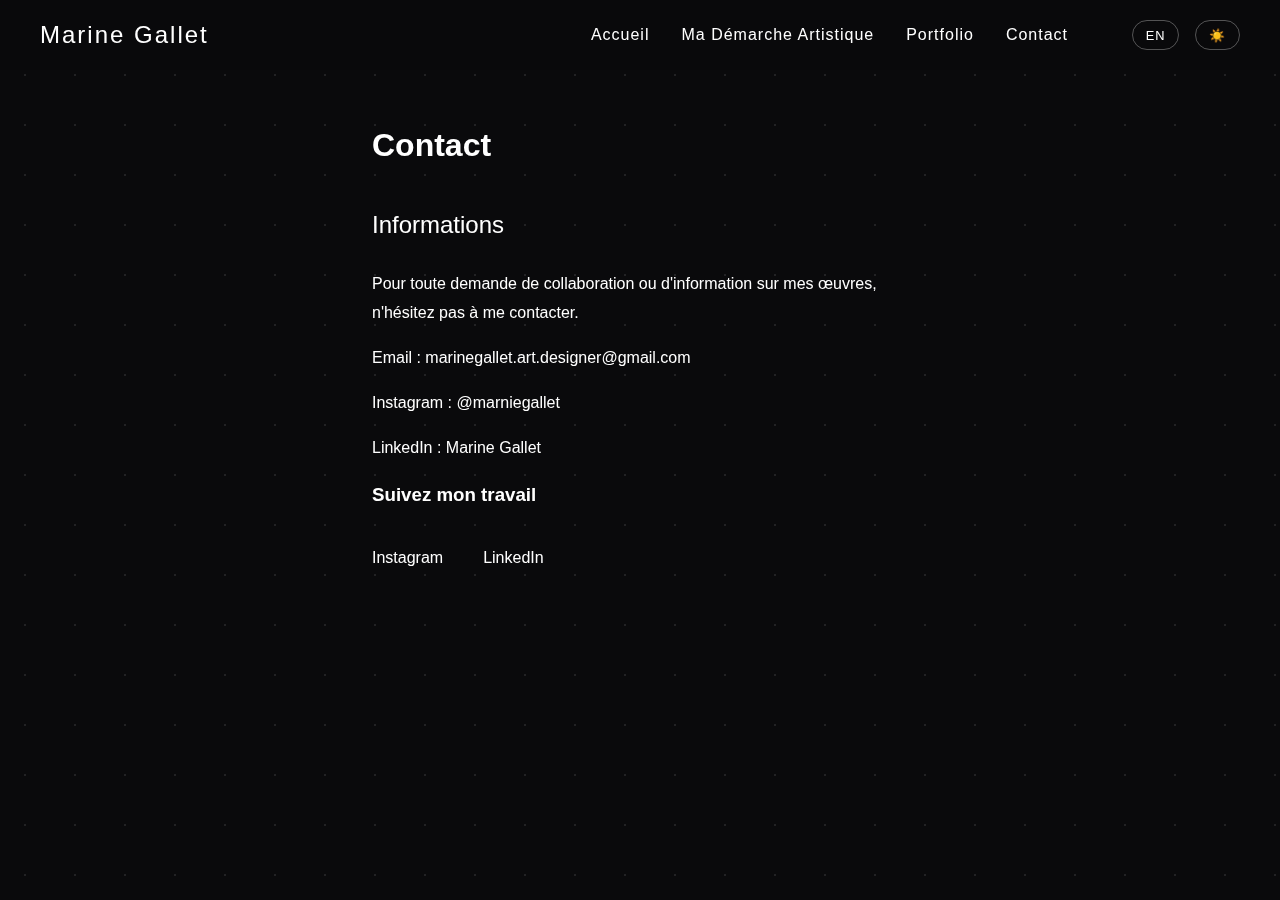
<file: contact.html>
<!DOCTYPE html>
<html lang="fr">
<head>
    <meta charset="UTF-8">
    <meta name="viewport" content="width=device-width, initial-scale=1.0">
    <title>Contact - Marine Gallet</title>
    <link rel="stylesheet" href="styles.css">
    <style>
        .contact-content {
            max-width: 600px;
            margin: 120px auto 50px;
            padding: 0 2rem;
        }

        .contact-info {
            margin-top: 2rem;
            line-height: 1.8;
        }

        .contact-info h2 {
            margin-bottom: 1.5rem;
            font-weight: 300;
        }

        .contact-info p {
            margin-bottom: 1rem;
            font-weight: 300;
        }

        .social-links {
            margin-top: 2rem;
        }

        .social-links a {
            color: var(--text-color);
            text-decoration: none;
            margin-right: 1.5rem;
            transition: opacity 0.3s ease;
            display: inline-flex;
            align-items: center;
            font-weight: 300;
        }

        .social-links a:hover {
            opacity: 0.7;
        }

        .contact-info .highlight {
            font-weight: 400;
            color: var(--text-color);
        }
    </style>
</head>
<body>
    <header>
        <nav>
            <div class="logo">Marine Gallet</div>
            <div class="burger-menu">
                <div class="burger-line"></div>
                <div class="burger-line"></div>
                <div class="burger-line"></div>
            </div>
            <div class="menu">
                <a href="index.html" data-translate="menu.home">Accueil</a>
                <a href="histoire.html" data-translate="menu.story">Ma Démarche Artistique</a>
                <a href="https://drive.google.com/file/d/1J7NZzIOv6W2n0xAmc0MIgOvGI9QjqqJq/view" target="_blank" data-translate="menu.portfolio">Portfolio</a>
                <a href="contact.html" data-translate="menu.contact">Contact</a>
            </div>
        </nav>
    </header>

    <main class="contact-content">
        <h1 data-translate="contact.title">Contact</h1>
        <div class="contact-info">
            <h2 data-translate="contact.info">Informations</h2>
            <p data-translate="contact.message">Pour toute demande de collaboration ou d'information sur mes œuvres, n'hésitez pas à me contacter.</p>
            
            <p data-translate="contact.email">Email : marinegallet.art.designer@gmail.com</p>
            <p data-translate="contact.instagram">Instagram : @r0ndn0ir</p>
            <p data-translate="contact.linkedin">LinkedIn : Marine Gallet</p>
            
            <h3 data-translate="contact.follow">Suivez mon travail</h3>
            <div class="social-links">
                <a href="https://www.instagram.com/marniegallet/" target="_blank">Instagram</a>
                <a href="https://fr.linkedin.com/in/marine-gallet-ab2a62a9" target="_blank">LinkedIn</a>
            </div>
        </div>
    </main>

    <script src="translations.js"></script>
    <script src="theme-lang.js"></script>
    <script src="script.js"></script>
</body>
</html>
</file>
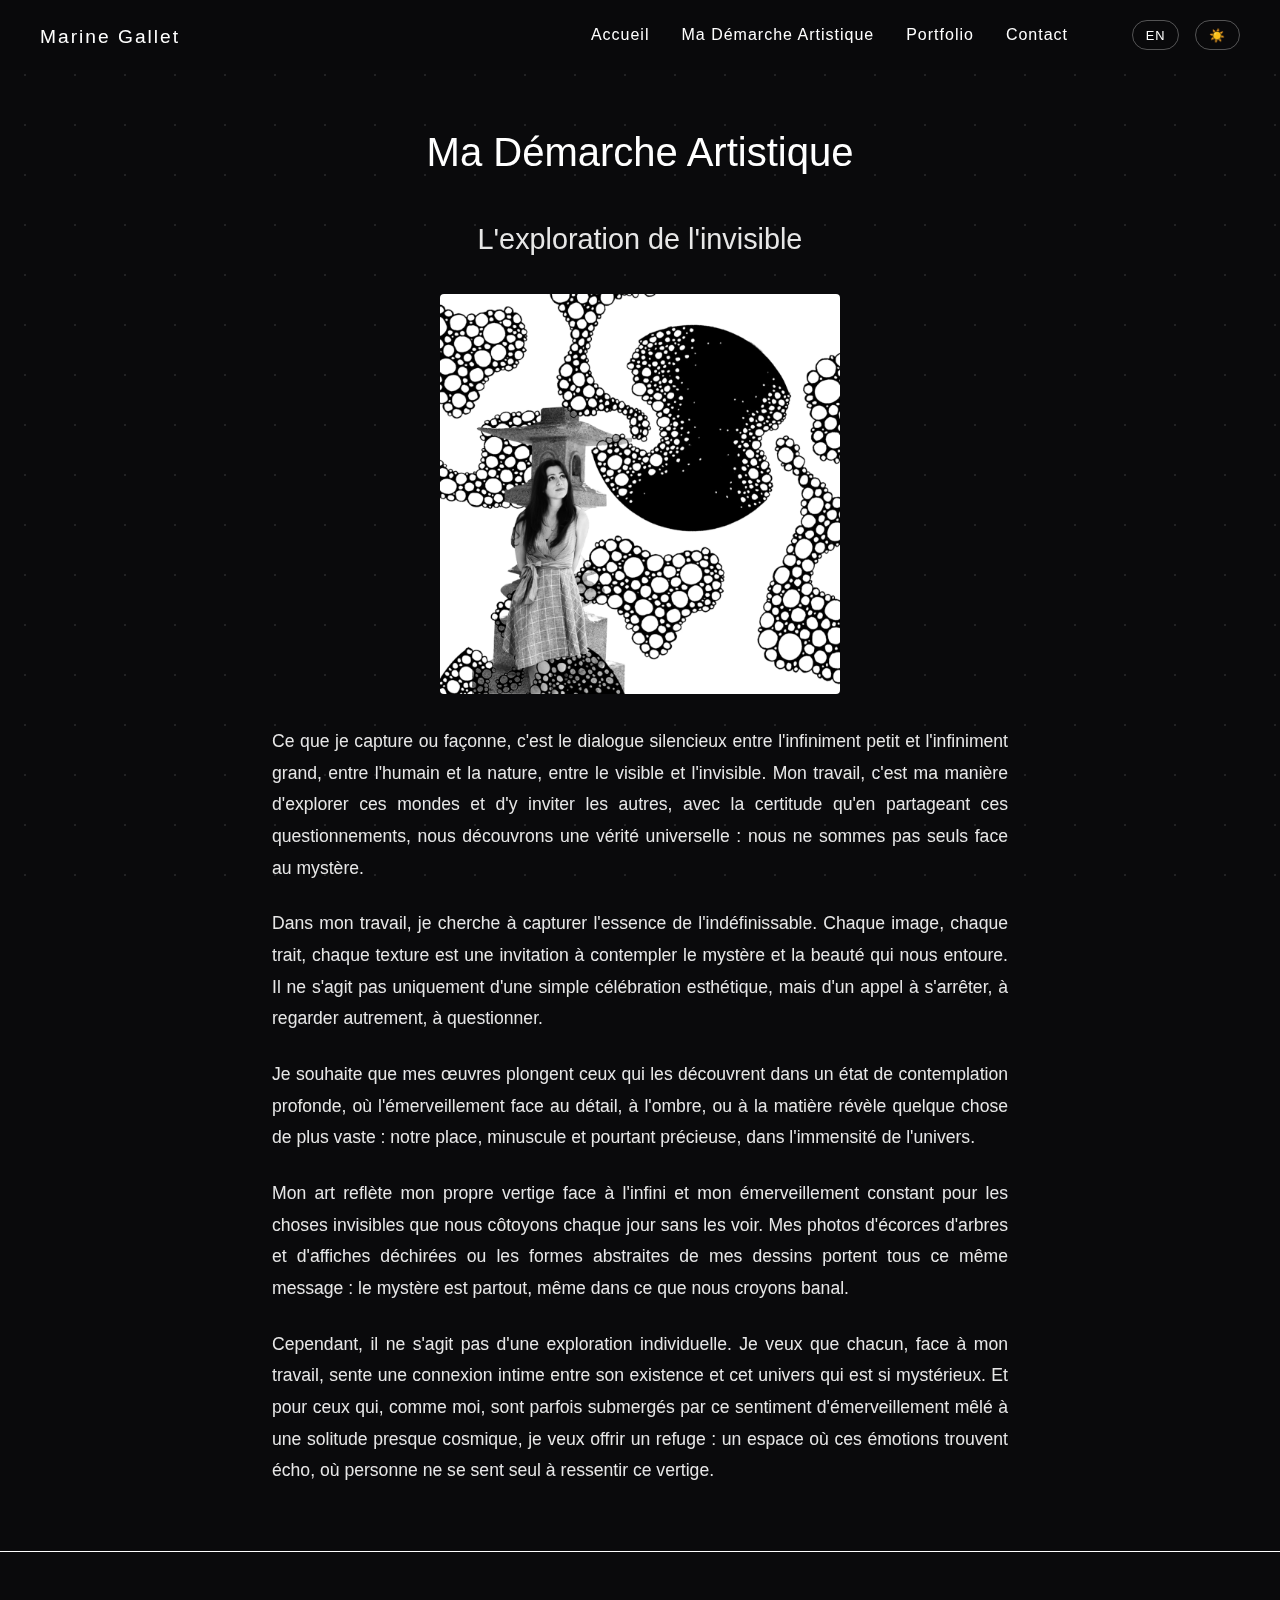
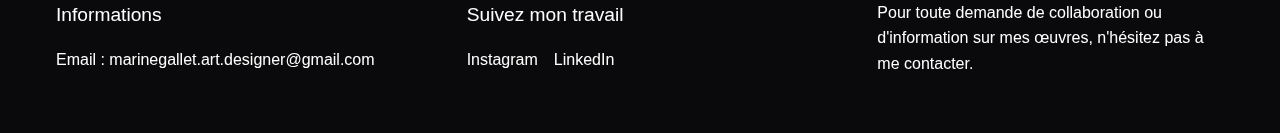
<file: histoire.html>
<!DOCTYPE html>
<html lang="fr">
<head>
    <meta charset="UTF-8">
    <meta name="viewport" content="width=device-width, initial-scale=1.0">
    <title>Ma Démarche Artistique - Marine Gallet</title>
    <link rel="stylesheet" href="styles.css">
    <style>
        .histoire-content {
            max-width: 800px;
            margin: 120px auto 50px;
            padding: 0 2rem;
        }

        .histoire-content p {
            margin-bottom: 1.5rem;
            line-height: 1.8;
            font-weight: 300;
        }

        .portrait {
            width: 100%;
            max-width: 400px;
            height: auto;
            margin: 2rem auto;
            display: block;
            border-radius: 4px;
            filter: grayscale(20%);
        }

        footer {
            background-color: var(--background-color);
            padding: 3rem 2rem;
            margin-top: 4rem;
            border-top: 1px solid var(--text-color);
        }

        .footer-content {
            max-width: 1200px;
            margin: 0 auto;
            display: grid;
            grid-template-columns: repeat(3, 1fr);
            gap: 2rem;
        }

        .footer-section {
            padding: 0 1rem;
        }

        .footer-section h3 {
            font-size: 1.2rem;
            font-weight: 300;
            margin-bottom: 1rem;
        }

        .footer-section p {
            font-size: 1rem;
            font-weight: 300;
            margin-bottom: 0.5rem;
        }

        .social-links {
            display: flex;
            gap: 1rem;
            margin-top: 1rem;
        }

        .social-links a {
            color: var(--text-color);
            text-decoration: none;
            transition: opacity 0.3s ease;
        }

        .social-links a:hover {
            opacity: 0.7;
        }

        @media (max-width: 768px) {
            .footer-content {
                grid-template-columns: 1fr;
                text-align: center;
            }

            .social-links {
                justify-content: center;
            }
        }
    </style>
</head>
<body>
    <header>
        <nav>
            <div class="logo"><a href="histoire.html">Marine Gallet</a></div>
            <div class="burger-menu">
                <div class="burger-line"></div>
                <div class="burger-line"></div>
                <div class="burger-line"></div>
            </div>
            <div class="menu">
                <a href="index.html" data-translate="menu.home">Accueil</a>

                <a href="histoire.html" data-translate="menu.story">Ma Démarche Artistique</a>
                <a href="https://drive.google.com/file/d/1J7NZzIOv6W2n0xAmc0MIgOvGI9QjqqJq/view" target="_blank" data-translate="menu.portfolio">Portfolio</a>
                <a href="contact.html" data-translate="menu.contact">Contact</a>
            </div>
        </nav>
    </header>

    <main class="histoire-content">
        <h1 data-translate="story.title">Ma Démarche Artistique</h1>
        <h2 data-translate="story.subtitle">L'exploration de l'invisible</h2>
        
        <img src="images/Profil Typographique.jpg" alt="Marine Gallet" class="portrait">
        
        <p data-translate="story.text1">Ce que je capture ou façonne, c'est le dialogue silencieux entre l'infiniment petit et l'infiniment grand, entre l'humain et la nature, entre le visible et l'invisible. Mon travail, c'est ma manière d'explorer ces mondes et d'y inviter les autres, avec la certitude qu'en partageant ces questionnements, nous découvrons une vérité universelle : nous ne sommes pas seuls face au mystère.</p>
        
        <p data-translate="story.text2">Dans mon travail, je cherche à capturer l'essence de l'indéfinissable. Chaque image, chaque trait, chaque texture est une invitation à contempler le mystère et la beauté qui nous entoure. Il ne s'agit pas uniquement d'une simple célébration esthétique, mais d'un appel à s'arrêter, à regarder autrement, à questionner.</p>
        
        <p data-translate="story.text3">Je souhaite que mes œuvres plongent ceux qui les découvrent dans un état de contemplation profonde, où l'émerveillement face au détail, à l'ombre, ou à la matière révèle quelque chose de plus vaste : notre place, minuscule et pourtant précieuse, dans l'immensité de l'univers.</p>
        
        <p data-translate="story.text4">Mon art reflète mon propre vertige face à l'infini et mon émerveillement constant pour les choses invisibles que nous côtoyons chaque jour sans les voir. Mes photos d'écorces d'arbres et d'affiches déchirées ou les formes abstraites de mes dessins portent tous ce même message : le mystère est partout, même dans ce que nous croyons banal.</p>
        
        <p data-translate="story.text5">Cependant, il ne s'agit pas d'une exploration individuelle. Je veux que chacun, face à mon travail, sente une connexion intime entre son existence et cet univers qui est si mystérieux. Et pour ceux qui, comme moi, sont parfois submergés par ce sentiment d'émerveillement mêlé à une solitude presque cosmique, je veux offrir un refuge : un espace où ces émotions trouvent écho, où personne ne se sent seul à ressentir ce vertige.</p>
    </main>

    <footer>
        <div class="footer-content">
            <div class="footer-section">
                <h3 data-translate="contact.info">Informations</h3>
                <p data-translate="contact.email">Email : marinegallet.art.designer@gmail.com</p>
            </div>
            <div class="footer-section">
                <h3 data-translate="contact.follow">Suivez mon travail</h3>
                <div class="social-links">
                    <a href="https://www.instagram.com/marniegallet/" target="_blank">Instagram</a>
                    <a href="https://fr.linkedin.com/in/marine-gallet-ab2a62a9" target="_blank">LinkedIn</a>
                </div>
            </div>
            <div class="footer-section">
                <p data-translate="contact.message">Pour toute demande de collaboration ou d'information sur mes œuvres, n'hésitez pas à me contacter.</p>
            </div>
        </div>
    </footer>

    <script src="translations.js"></script>
    <script src="theme-lang.js"></script>
    <script src="script.js"></script>
</body>
</html>
</file>
<file: styles.css>
/* Variables */
:root {
    /* Mode nuit (défaut) */
    --background-color: #0a0a0c;
    --text-color: #ffffff;
    --accent-color: #2a2a2f;
    --hover-color: #3a3a3f;
    --header-text: #ffffff;
    --header-bg: rgba(10, 10, 12, 0.95);
    --nav-button-bg: transparent;
    --nav-button-border: rgba(255, 255, 255, 0.3);
    --nav-container-bg: rgba(10, 10, 12, 0.8);
    --nav-button-text: var(--text-color);
    --series-text-opacity: 0.8;
}

/* Mode jour */
[data-theme="light"] {
    --background-color: #f5f5f7;
    --text-color: #1d1d1f;
    --accent-color: #e5e5e7;
    --hover-color: #d5d5d7;
    --header-text: #ffffff;
    --header-bg: rgba(29, 29, 31, 0.95);
    --nav-button-bg: var(--background-color);
    --nav-button-border: var(--text-color);
    --nav-container-bg: transparent;
    --nav-button-text: var(--text-color);
    --series-text-opacity: 1;
}

/* Reset et styles de base */
* {
    margin: 0;
    padding: 0;
    box-sizing: border-box;
}

body {
    background-color: var(--background-color);
    color: var(--text-color);
    font-family: 'Helvetica Neue', Arial, sans-serif;
    line-height: 1.6;
    position: relative;
    overflow-x: hidden;
    transition: background-color 0.3s ease, color 0.3s ease;
}

/* Animation points cosmiques */
body::before {
    content: '';
    position: fixed;
    top: 0;
    left: 0;
    width: 100%;
    height: 100%;
    pointer-events: none;
    background-image: radial-gradient(circle, rgba(255, 255, 255, 0.1) 1px, transparent 1px);
    background-size: 50px 50px;
    z-index: -1;
}

/* Header et Navigation */
header {
    padding: 1rem 2rem;
    position: fixed;
    width: 100%;
    top: 0;
    z-index: 100;
    background: var(--header-bg);
    backdrop-filter: blur(5px);
}

nav {
    display: flex;
    justify-content: space-between;
    align-items: center;
    max-width: 1200px;
    margin: 0 auto;
}

.logo {
    font-size: 1.5rem;
    font-weight: 300;
    letter-spacing: 2px;
    color: var(--header-text);
}

.logo a {
    color: var(--header-text);
    text-decoration: none;
    font-size: 1.2rem;
    font-weight: 300;
    transition: all 0.3s ease;
}

.logo a:visited {
    color: var(--header-text);
}

.logo a:hover {
    opacity: 0.8;
}

.menu {
    display: flex;
    gap: 2rem;
    align-items: center;
}

.menu a {
    color: var(--header-text);
    text-decoration: none;
    font-weight: 300;
    letter-spacing: 1px;
    transition: opacity 0.3s ease;
}

.menu a:hover {
    opacity: 0.7;
}

/* Burger Menu */
.burger-menu {
    display: none;
    flex-direction: column;
    gap: 6px;
    cursor: pointer;
    padding: 10px;
}

.burger-line {
    width: 25px;
    height: 2px;
    background-color: var(--header-text);
    transition: all 0.3s ease;
}

/* Navigation buttons in boutique */
.navigation-buttons {
    position: fixed;
    bottom: 2rem;
    left: 50%;
    transform: translateX(-50%);
    display: flex;
    gap: 2rem;
    z-index: 10;
    background: var(--nav-container-bg);
    padding: 1rem 2rem;
    border-radius: 50px;
    backdrop-filter: blur(5px);
}

[data-theme="light"] .navigation-buttons {
    backdrop-filter: none;
    background: transparent;
}

.nav-button {
    background: var(--nav-button-bg);
    color: var(--nav-button-text);
    border: 1px solid var(--nav-button-border);
    padding: 0.8rem 2rem;
    border-radius: 25px;
    cursor: pointer;
    font-size: 0.9rem;
    letter-spacing: 1px;
    transition: all 0.3s ease;
    position: relative;
    overflow: hidden;
}

[data-theme="light"] .nav-button {
    box-shadow: 0 2px 8px rgba(0, 0, 0, 0.1);
}

.nav-button:hover {
    background: var(--hover-color);
    transform: translateY(-2px);
}

[data-theme="light"] .nav-button:hover {
    background: var(--accent-color);
    box-shadow: 0 4px 12px rgba(0, 0, 0, 0.15);
}

/* Contrôles de langue et thème dans le header */
.controls {
    display: flex;
    gap: 1rem;
    margin-left: 2rem;
}

.control-button {
    background: transparent;
    border: 1px solid rgba(255, 255, 255, 0.3);
    color: var(--header-text);
    padding: 0.4rem 0.8rem;
    border-radius: 15px;
    cursor: pointer;
    font-size: 0.8rem;
    letter-spacing: 1px;
    transition: all 0.3s ease;
}

.control-button:hover {
    background: rgba(255, 255, 255, 0.1);
    transform: translateY(-1px);
}

.control-button.active {
    background: rgba(255, 255, 255, 0.2);
}

/* Suppression des anciens styles de contrôle */
.control-buttons {
    display: none;
}

/* Titre principal */
.main-title {
    text-align: center;
    font-size: 3.5rem;
    font-weight: 200;
    letter-spacing: 5px;
    margin: 8rem 0 4rem;
    opacity: 0.9;
}

/* Grille des séries */
.series-grid {
    display: grid;
    grid-template-columns: repeat(auto-fit, minmax(300px, 1fr));
    gap: 2rem;
    padding: 2rem;
    max-width: 1400px;
    margin: 0 auto;
}

.series-item {
    position: relative;
    overflow: hidden;
    border-radius: 4px;
    transition: transform 0.3s ease;
}

.series-item:hover {
    transform: scale(1.02);
}

.series-link {
    text-decoration: none;
    color: var(--text-color);
}

.series-item img {
    width: 100%;
    height: 400px;
    object-fit: cover;
    filter: grayscale(20%);
    transition: filter 0.3s ease;
}

.series-item:hover img {
    filter: grayscale(0%);
}

.series-title {
    position: absolute;
    bottom: 0;
    left: 0;
    right: 0;
    padding: 1rem;
    background: linear-gradient(transparent, rgba(0, 0, 0, 0.8));
    font-size: 1.2rem;
    font-weight: 300;
    letter-spacing: 1px;
    opacity: var(--series-text-opacity);
    transition: opacity 0.3s ease;
}

/* Effet d'onde */
.ripple {
    position: fixed;
    border-radius: 50%;
    pointer-events: none;
    background: radial-gradient(circle, rgba(255, 255, 255, 0.15) 0%, rgba(255, 255, 255, 0) 70%);
    transform: scale(0);
    opacity: 0;
    z-index: 9999;
}

.ripple.animate {
    animation: rippleEffect 1s cubic-bezier(0.23, 1, 0.32, 1) forwards;
}

@keyframes rippleEffect {
    0% {
        transform: scale(0);
        opacity: 0.5;
    }
    100% {
        transform: scale(1);
        opacity: 0;
    }
}

/* Suppression des anciens styles de comète */
.comet, .comet-particle, .comet-tail {
    display: none;
}

/* Page Histoire/Démarche */
.histoire-content {
    max-width: 800px;
    margin: 120px auto 50px;
    padding: 0 2rem;
}

.histoire-content h1 {
    margin-bottom: 2rem;
    font-weight: 300;
    font-size: 2.5rem;
    text-align: center;
}

.histoire-content h2 {
    margin: 2rem 0;
    font-weight: 300;
    font-size: 1.8rem;
    text-align: center;
    color: var(--text-color);
    opacity: 0.9;
}

.portrait {
    width: 100%;
    max-width: 500px;
    height: auto;
    margin: 3rem auto;
    display: block;
    border-radius: 4px;
    filter: grayscale(20%);
    transition: filter 0.3s ease;
}

.portrait:hover {
    filter: grayscale(0%);
}

.histoire-content p {
    margin-bottom: 1.8rem;
    line-height: 1.8;
    font-weight: 300;
    font-size: 1.1rem;
    opacity: 0.9;
    text-align: justify;
}

/* Media Queries */
@media (max-width: 768px) {
    .menu {
        position: fixed;
        top: 0;
        right: -100%;
        height: 100vh;
        width: 70%;
        max-width: 300px;
        background: var(--header-bg);
        flex-direction: column;
        padding: 5rem 2rem;
        transition: right 0.3s ease;
        backdrop-filter: blur(10px);
    }

    .menu.active {
        right: 0;
    }

    .burger-menu {
        display: flex;
        z-index: 101;
    }

    .burger-menu.active .burger-line:nth-child(1) {
        transform: rotate(45deg) translate(8px, 8px);
    }

    .burger-menu.active .burger-line:nth-child(2) {
        opacity: 0;
    }

    .burger-menu.active .burger-line:nth-child(3) {
        transform: rotate(-45deg) translate(7px, -7px);
    }

    .controls {
        margin-left: 0;
        margin-top: 2rem;
    }

    .navigation-buttons {
        padding: 0.8rem 1.5rem;
        gap: 1rem;
    }

    .nav-button {
        padding: 0.6rem 1.5rem;
        font-size: 0.8rem;
    }

    header {
        padding: 1rem;
    }

    nav {
        flex-direction: column;
        gap: 1rem;
        text-align: center;
    }

    .main-title {
        font-size: 2.5rem;
        margin: 6rem 0 2rem;
    }

    .series-grid {
        grid-template-columns: 1fr;
        padding: 1rem;
    }

    .histoire-content {
        margin: 100px auto 30px;
        padding: 0 1.5rem;
    }

    .histoire-content h1 {
        font-size: 2rem;
    }

    .histoire-content h2 {
        font-size: 1.5rem;
    }

    .histoire-content p {
        font-size: 1rem;
        text-align: left;
    }

    .portrait {
        max-width: 100%;
        margin: 2rem auto;
    }
}

 footer {
            background-color: var(--background-color);
            padding: 3rem 2rem;
            margin-top: 4rem;
            border-top: 1px solid var(--text-color);
        }

        .footer-content {
            max-width: 1200px;
            margin: 0 auto;
            display: grid;
            grid-template-columns: repeat(3, 1fr);
            gap: 2rem;
        }

        .footer-section {
            padding: 0 1rem;
        }

        .footer-section h3 {
            font-size: 1.2rem;
            font-weight: 300;
            margin-bottom: 1rem;
        }

        .footer-section p {
            font-size: 1rem;
            font-weight: 300;
            margin-bottom: 0.5rem;
        }

        .social-links {
            display: flex;
            gap: 1rem;
            margin-top: 1rem;
        }

        .social-links a {
            color: var(--text-color);
            text-decoration: none;
            transition: opacity 0.3s ease;
        }

        .social-links a:hover {
            opacity: 0.7;
        }

        @media (max-width: 768px) {
            .artwork {
                flex-direction: column;
            }

            .artwork-image,
            .artwork-info {
                flex: 0 0 100%;
            }

            .navigation-buttons {
                padding: 0.8rem 1.5rem;
                gap: 1rem;
            }

            .nav-button {
                padding: 0.6rem 1.5rem;
                font-size: 0.8rem;
            }

            .footer-content {
                grid-template-columns: 1fr;
                text-align: center;
            }

            .social-links {
                justify-content: center;
            }
        }
</file>
